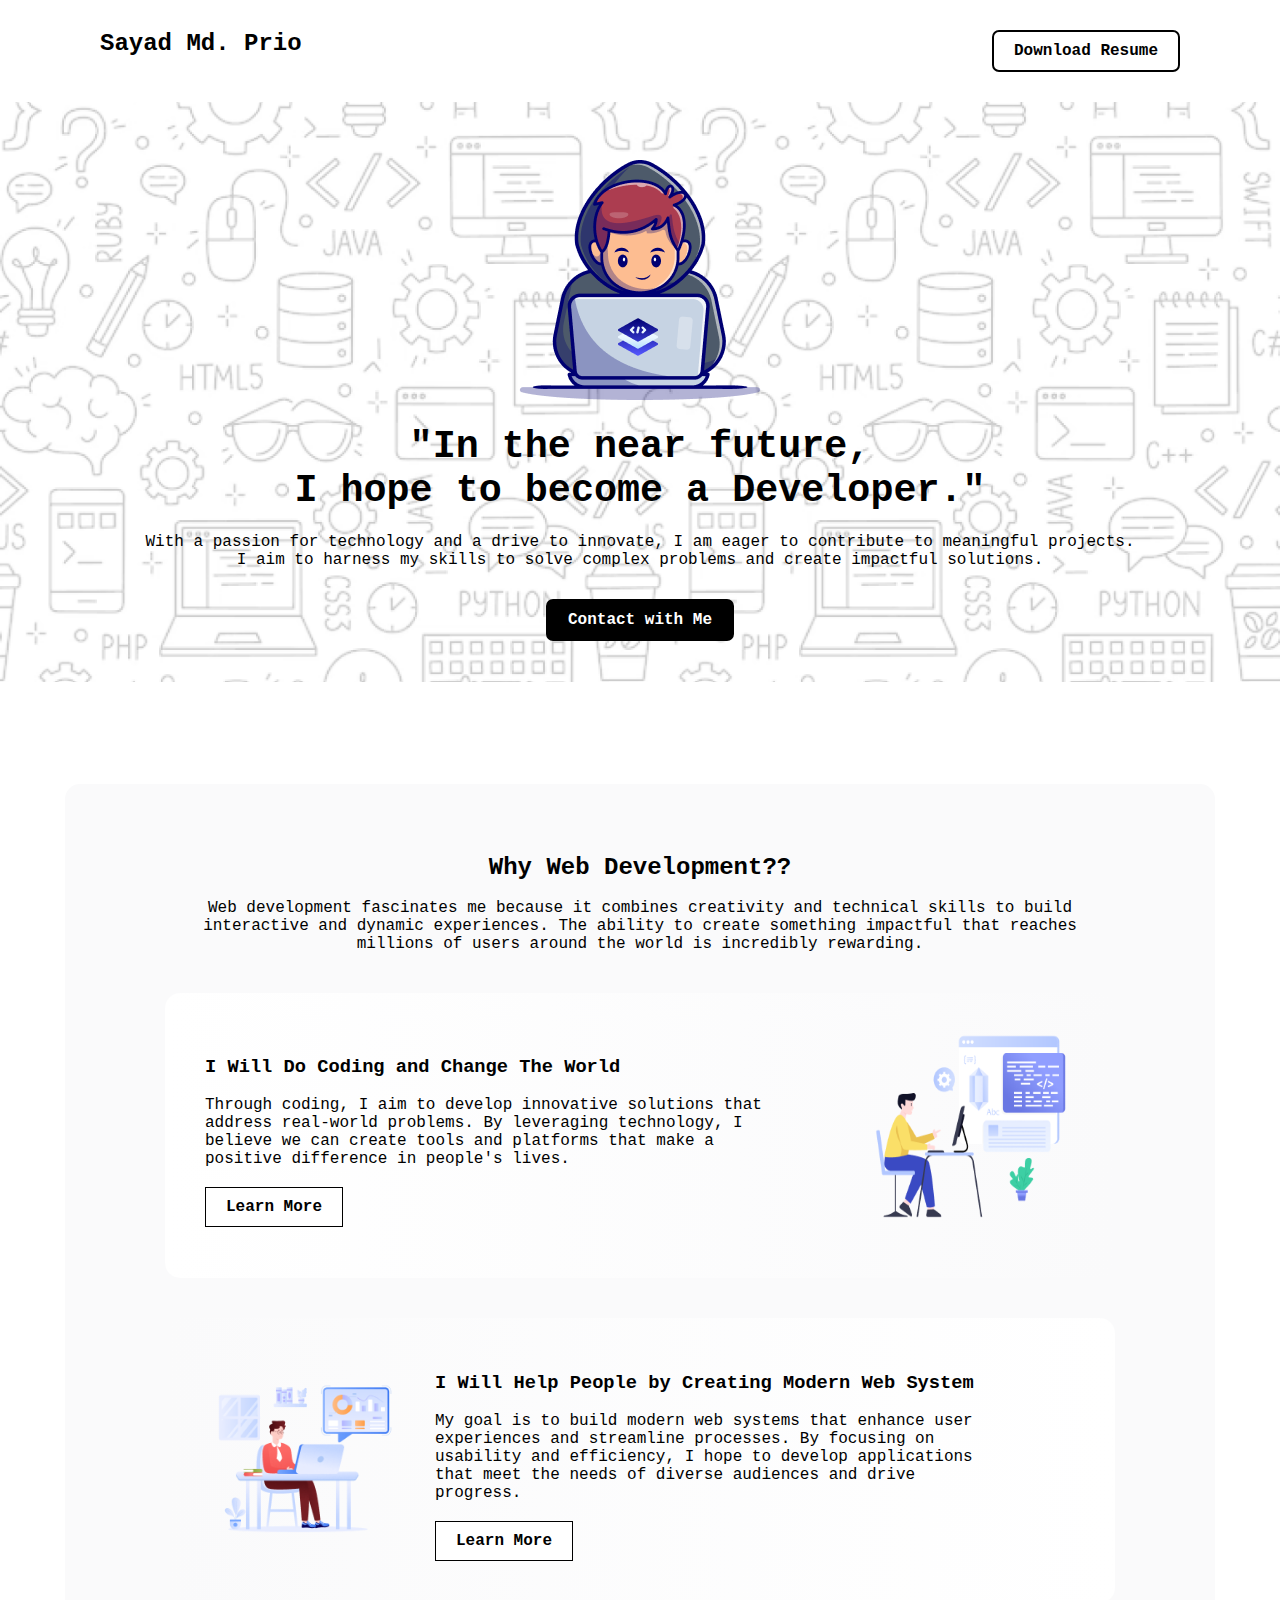
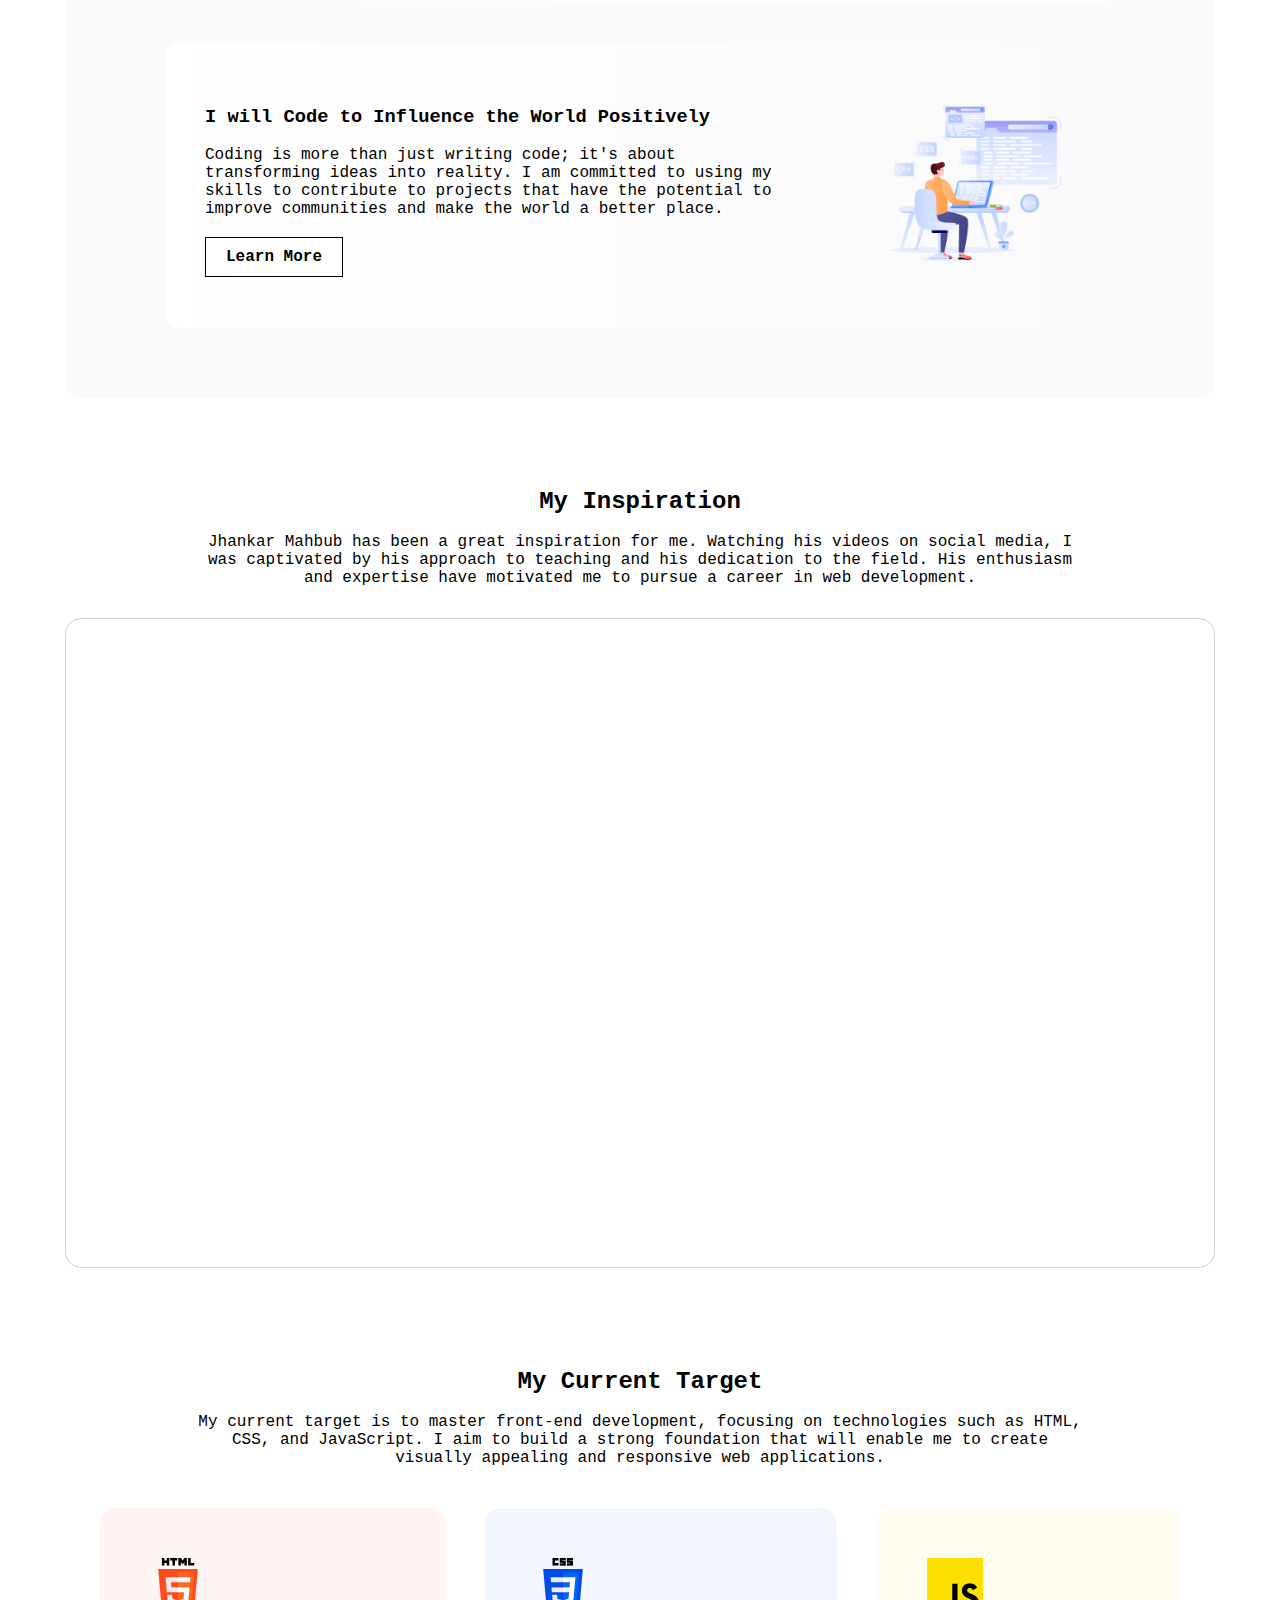
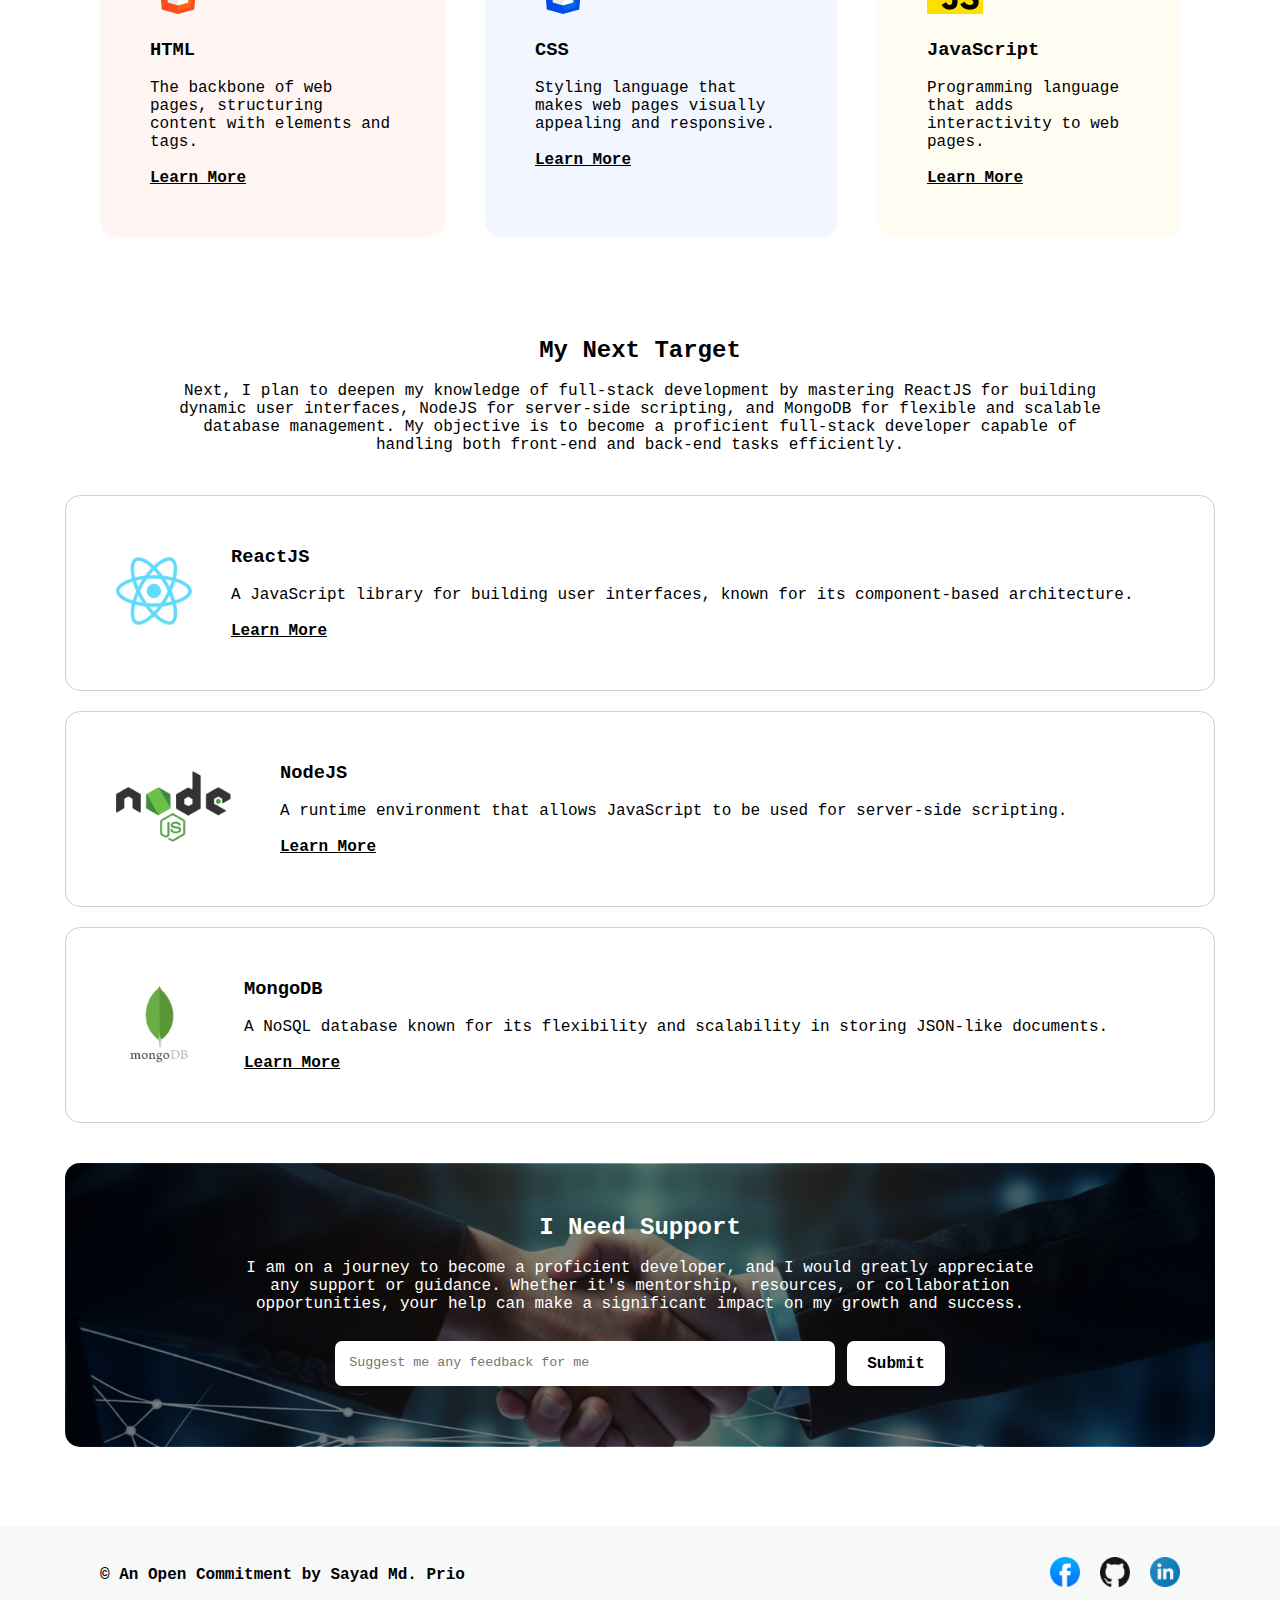
<file: index.html>
<!DOCTYPE html>
<html lang="en">
<head>
    <meta charset="UTF-8">
    <meta name="viewport" content="width=device-width, initial-scale=1.0">
    <title>Portfolio</title>
    <link rel="stylesheet" href="style/style.css">
    <link rel="preconnect" href="https://fonts.googleapis.com">
    <link rel="preconnect" href="https://fonts.gstatic.com" crossorigin>
    <link href="https://fonts.googleapis.com/css2?family=Azeret+Mono:ital,wght@0,100..900;1,100..900&display=swap" rel="stylesheet">
    <link rel="shortcut icon" href="assets/Group.png" type="image/x-icon">
</head>

<body>
    <nav class="navbar">
        <h2>Sayad Md. Prio</h2>
        <div class="download">
            <a href="assets/Prio_Resume N.pdf" download="Sayad Md. Prio_Resume.pdf">
        <button class="download-button"><b>Download Resume</b></button>
        </div>
        </a>
    </nav>

    <header>
        <div class="banner-container">
            <div class="banner-items">
                <div class="banner-logo">
                    <img src="assets/Group.png" alt="">
                </div>

                <div class="banner-text-container">
                    <h1><div class="banner-header">"In the near future,<br> I hope to become a Developer."</div></h1>
                    <p>With a passion for technology and a drive to innovate, I am eager to contribute to meaningful projects. I aim to harness my skills to solve complex problems and create impactful solutions.</p>
                    <div class="contact-space">
                        <button class="contact-button"><a href="#contact">Contact with Me</a></button>
                    </div>
                </div>
            </div>
        </div>
    </header>

    <main>
        <div class="webdev">
            <div class="webdev-header">
                <h2><strong>Why Web Development??</strong></h2>
                    <br>
                <div class="webdev-text">
                    <p>Web development fascinates me because it combines creativity and technical skills to build interactive and dynamic experiences. The ability to create something impactful that reaches millions of users around the world is incredibly rewarding.</p>
                </div>
            </div>
            <div class="webdev-box">
                <div class="coding" id="webdev-box">
                    <div>
                        <div id="webdev-text-align">
                            <h3>I Will Do Coding and Change The World</h2>
                                <br>
                            <p>Through coding, I aim to develop innovative solutions that address real-world problems. By leveraging technology, I believe we can create tools and platforms that make a positive difference in people's lives.</p>
                        </div>
                                <br>
                        <div id="webdev-learn-space">
                            <a id="webdev-learn-button" href="https://medium.com/@coderacademy/how-to-change-the-world-by-learning-to-code-e92c356cc692" target="_blank">Learn More</a>
                        </div>
                    </div>
                    <div>
                        <img src="assets/Layer_1.png" alt="" id="webdev-img">
                    </div>
                </div>

                <div class="help" id="webdev-box">
                    <div>
                        <img src="assets/Group 3.png" alt="" id="webdev-img">
                    </div>
                    <div>
                        <div class="help-text" id="webdev-text-align">
                            <h3>I Will Help People by Creating Modern Web System</h2>
                                <br>
                            <p>My goal is to build modern web systems that enhance user experiences and streamline processes. By focusing on usability and efficiency, I hope to develop applications that meet the needs of diverse audiences and drive progress.</p>
                        </div>
                                <br>
                        <div class="help-learn" id="webdev-learn-space">
                            <a id="webdev-learn-button" href="https://www.zend.com/blog/modern-web-application" target="_blank">Learn More</a>
                        </div>
                    </div>
                </div>
            
                <div class="change" id="webdev-box">
                    <div>
                        <div id="webdev-text-align">
                            <h3>I will Code to Influence the World Positively</h2>
                                <br>
                            <p>Coding is more than just writing code; it's about transforming ideas into reality. I am committed to using my skills to contribute to projects that have the potential to improve communities and make the world a better place.</p>
                        </div>
                                <br>
                        <div id="webdev-learn-space">
                            <a id="webdev-learn-button" href="https://www.idtech.com/blog/how-coding-can-change-the-world" target="_blank">Learn More</a>
                        </div>
                    </div>
                    <div>
                        <img src="assets/Group 4.png" alt="" id="webdev-img">
                    </div>
                </div>
            </div>
        </div>

        <div>
            <div class="inspiration">
                <h2>My Inspiration</h2>
                    <br>
                <div class="inspiration-text">
                    <p>Jhankar Mahbub has been a great inspiration for me. Watching his videos on social media, I was captivated by his approach to teaching and his dedication to the field. His enthusiasm and expertise have motivated me to pursue a career in web development.</p>
                </div>
            </div>

            <div class="youtube-body">
                <iframe class="youtube" width="560" height="315" src="https://www.youtube.com/embed/DGHn2uOAVCE?si=ipIRRbGmcZHC3twI" title="YouTube video player" frameborder="0" allow="accelerometer; autoplay; clipboard-write; encrypted-media; gyroscope; picture-in-picture; web-share" referrerpolicy="strict-origin-when-cross-origin" allowfullscreen></iframe>
            </div>
            
        </div>

        <div>
            <div class="current-main">
                <h2>My Current Target</h2>
                    <br>
                <div class="current-text">
                    <p>My current target is to master front-end development, focusing on technologies such as HTML, CSS, and JavaScript. I aim to build a strong foundation that will enable me to create visually appealing and responsive web applications.</p>
                </div>
            </div>
            <div class="current-box">
                <div class="html">
                    <div id="current-img-gap">
                        <img src="assets/html.png" alt="">
                    </div>
                    <div>
                        <h3>HTML</h3>
                            <br>
                        <p>The backbone of web pages, structuring content with elements and tags.</p>
                            <br>
                        <a id="learn-more" href="https://www.w3schools.com/html/html_intro.asp" target="_blank">Learn More</a>
                    </div>
                </div>
        
                <div class="css">
                    <div id="current-img-gap">
                        <img src="assets/css.png" alt="">
                    </div>
                    <div>
                        <h3>CSS</h3>
                            <br>
                        <p>Styling language that makes web pages visually appealing and responsive.</p>
                            <br>
                        <a id="learn-more" href="https://www.w3schools.com/css/css_intro.asp" target="_blank">Learn More</a>
                    </div>
                </div>
            
                <div class="js">
                    <div id="current-img-gap">
                        <img src="assets/js.png" alt="">
                    </div>
                    <div>
                        <h3>JavaScript</h3>
                            <br>
                        <p>Programming language that adds interactivity to web pages.</p>
                            <br>
                        <a id="learn-more" href="https://www.w3schools.com/js/" target="_blank">Learn More</a>
                    </div>
                    
                </div>
            </div>
        </div>

        <div>
            <div class="next-main">
                <h2>My Next Target</h2>
                    <br>
                <div class="next-text">
                    <p>Next, I plan to deepen my knowledge of full-stack development by mastering ReactJS for building dynamic user interfaces, NodeJS for server-side scripting, and MongoDB for flexible and scalable database management. My objective is to become a proficient full-stack developer capable of handling both front-end and back-end tasks efficiently.</p>
                </div>
            </div>
            <div class="next-box">
                <div class="react" id="next-to-learn">
                    <div id="next-img-gap">
                        <img src="assets/react.png" alt="" id="next-img">
                    </div>
                    <div>
                        <h3>ReactJS</h3>
                        <br>
                        <p>A JavaScript library for building user interfaces, known for its component-based architecture.</p>
                        <br>
                        <a id="learn-more" href="https://www.w3schools.com/whatis/whatis_react.asp" target="_blank">Learn More</a>
                    </div>
                </div>
        
                <div class="node" id="next-to-learn">
                    <div id="next-img-gap">
                        <img src="assets/nodejs.png" alt="" id="next-img">
                    </div>
                    <div>
                        <h3>NodeJS</h3>
                        <br>
                        <p>A runtime environment that allows JavaScript to be used for server-side scripting.</p>
                        <br>
                        <a id="learn-more" href="https://www.w3schools.com/nodejs/nodejs_intro.asp" target="_blank">Learn More</a>
                    </div>                  
                </div>
            
                <div class="mongo" id="next-to-learn">
                    <div id="next-img-gap">
                        <img src="assets/mongodb.png" alt="" id="next-img">
                    </div>
                    <div>
                        <h3>MongoDB</h3>
                        <br>
                        <p>A NoSQL database known for its flexibility and scalability in storing JSON-like documents.</p>
                        <br>
                        <a id="learn-more" href="https://www.w3schools.com/mongodb/#:~:text=MongoDB%20is%20a%20document%20database,the%20structure%20of%20JSON%20objects." target="_blank">Learn More</a>
                    </div>
                    
                </div>
            </div>
            
        </div>

        <div class="support-banner">
            <div class="support-text">
                <h2>I Need Support</h2>
                    <br>
                <p>I am on a journey to become a proficient developer, and I would greatly appreciate any support or guidance. Whether it's mentorship, resources, or collaboration opportunities, your help can make a significant impact on my growth and success.</p>
                    <br>
            </div>
            
            <div class="submit-form">
                <textarea class="submit-box" id="" cols="30" rows="3" placeholder="Suggest me any feedback for me"></textarea>
                <input class="submit-button" type="button" value="Submit">
            </div>
        </div>

    </main>

    <footer class="footer">
        <div class="footer-container">
            <p><b>&copy; An Open Commitment by Sayad Md. Prio</b></p>
        </div>
    
        <div class="social-icons" id="contact">
            <a href="https://www.facebook.com/profile.php?id=100010628972193" class="social-link" target="_blank">
                <img src="assets/facebook.png" alt="Facebook" class="social-icon">
            </a>

            <a href="https://github.com/SayadMuhammad" class="social-link" target="_blank">
                <img src="assets/github.png" alt="GitHub" class="social-icon">
            </a>

            <a href="https://www.linkedin.com/in/sayad-muhammad-75b2b31b0/" class="social-link" target="_blank">
                <img src="assets/linkedin-icon 1.png" alt="LinkedIn" class="social-icon">
            </a>
        </div>
    </footer>
    
</body>
</html>
</file>
<file: style/style.css>
/* -------------------universal------------------- */
*{
    margin: 0;
    padding: 0;
    /* box-sizing: border-box; */
    font-family: "Azeret Mono ", monospace;
}

/* -------------------navigation bar------------------- */
.navbar{
    display: flex;
    padding: 30px 100px;
}

.download{
    margin-left: auto;
}

.download-button{
    padding: 10px 20px;
    background-color: #ffffff;
    color: rgb(0, 0, 0);
    border: 2px solid #000000;
    cursor: pointer;
    font-size: 16px;
    text-align: center;
    border-radius: 7px;
}

.download-button a{
    color: white;
    display: inline-block;
    padding: 0;
}

.download-button:hover{
    background-color: #555;
    color: white;
}

/* -------------------banner section------------------- */
.banner-container{
    max-width: 1440px;
    height: 652px;
    background-color: white;
    background-image: url(../assets/Hero-bg.png);
    display: flex;
    flex-direction: column;
    align-items: center;
    justify-content: center;
    text-align: center;
    background-size: contain;
    background-repeat: no-repeat;
}

.banner-items{
    align-items: center;
    justify-content: center;
    margin-bottom: 150px;
}

.banner-logo{
    padding-top: 15px;
}

.banner-text-container{
    position: static;
    width: 998px;
    height: 136px;
    text-align: center;
    padding-top: 20px;
}

.banner-header{
    font-size: larger;
    text-align: center;
    margin-bottom: 20px;
}

.contact-space{
    margin-top: 10px;
}

.contact-button{
    padding: 10px 20px;
    background-color: #000000;
    color: white;
    border: 2px solid black;
    cursor: pointer;
    font-size: 16px;
    font-weight: bold;
    text-align: center;
    border-radius: 7px;
    margin-top: 20px;
}

.contact-button a{
    color: white;
    text-decoration: none;
    display: inline-block;
    padding: 0;
}

.contact-button:hover{
    background-color: #555;
    color: white;
}

/* -------------------webdev section------------------- */
.webdev{
    display: flex;
    flex-direction: column;
    background-color: #FAFAFB;
    width: 1150px;
    height: auto;
    margin: 0 auto;
    margin-top: 30px;
    padding-bottom: 70px;
    border-radius: 15px;
}

.webdev-header{
    text-align: center;
    padding: 70px;
    padding-bottom: 0px;
    display: flex;
    flex-direction: column;
}

.webdev-text{
    padding: 0px 50px;
}

#webdev-text-align{
    padding-right: 100px;
}

#webdev-box{
    background-color: #ffffff;
    padding: 40px;
    margin: 40px 100px 0px 100px;
    border-radius: 15px;
    display: flex;
    align-items: center;
}

#webdev-img{
    width: 200px;
    height: 200px;
}

.coding{
    background: linear-gradient(to right, white, #FAFAFB);
}

.help{
    background: linear-gradient(to left, white, #FAFAFB);
}

.help-text{
    margin-left: 30px;
}

.help-learn{
    margin-left: 30px;
}

.change{
    background: linear-gradient(to right, white, #FAFAFB);
}

#webdev-learn-button{
    padding: 10px 20px;
    background-color: #ffffff;
    color: rgb(0, 0, 0);
    border: 1px solid #000000;
    cursor: pointer;
    font-size: 16px;
    text-align: center;
    text-decoration: none;
}

#webdev-learn-button a{
    color: white;
    display: inline-block;
    padding: 0;
}

#webdev-learn-button:hover{
    background-color: #555;
    color: white;
}

#webdev-learn-space{
    padding-top: 12px;
    font-weight: bold;
}

#learn-more{
    color: #000000;
    font-weight: bold;
}

#learn-more:hover{
    color: #747474;
}

/* -------------------inspiration section------------------- */
.inspiration{
    margin: 20px 100px;
    padding-top: 70px;
    padding-bottom: 1px;
    text-align: center;
}

.inspiration-text{
    padding: 0px 90px;
}

.youtube-body{
    display: flex;
    justify-content: center;
    align-items: center;

}

.youtube{
    position: static;
    width: 1150px;
    height: 650px;
    flex: none;
    order: 0;
    align-self: stretch;
    flex-grow: 0;
    margin: 10px 0px;
    display: flex;
    flex-direction: column;
    padding: 32px;
    box-sizing: border-box;
    border: 1px solid rgba(13, 19, 33, 0.2);
    border-radius: 16px;

}

/* -------------------current target section------------------- */
.current-main{
    margin: 20px 100px;
    padding-top: 70px;
    padding-bottom: 1px;
    text-align: center;
}

.current-text{
    padding: 0px 90px;
}

.current-box{
    display: flex;
    flex-direction: row;
    margin: 80px;
    margin-top: 0px;
}

#current-img-gap{
    padding-bottom: 20px;
}

.html{
    background-color: #fff6f4;
    padding: 50px;
    margin: 20px;
    border-radius: 15px;
}

.css{
    background-color: #f2f6fe;
    padding: 50px;
    margin: 20px;
    border-radius: 15px;
}

.js{
    background-color: #fffdf2;
    padding: 50px;
    margin: 20px;
    border-radius: 15px;
}

/* -------------------next target section------------------- */
.next-main{
    margin: 20px 100px;
    padding-bottom: 1px;
    text-align: center;
}

.next-text{
    padding: 0px 60px;
}

.next-box{
    display: flex;
    flex-direction: column;
}

#next-to-learn{
    box-sizing: border-box;
    border: 1px solid rgba(13, 19, 33, 0.2);
    padding: 50px;
    width: 1150px;
    margin: 0 auto;
    border-radius: 15px;
    display: flex;
    margin-top: 20px;
    align-items: center;
}

#next-img{
    width: 80%;
    height: 80%;
}

#next-img-gap{
    padding-right: 20px;
}

/* -------------------support section------------------- */
.support-banner{
    box-sizing: border-box;
    border: 1px solid rgba(13, 19, 33, 0.2);
    border-radius: 16px;
    width: 1150px;
    padding: 30px;
    margin: 0 auto;
    margin-top: 40px;
    margin-bottom: 80px;
    border-radius: 15px;
    background-image: url(../assets/handshake.jpg);
    background-size: cover;
    background-position: center;
    position: relative;
    overflow: hidden;
}

.support-banner::before{
    content: '';
    position: absolute;
    top: 0;
    left: 0;
    right: 0;
    bottom: 0;
    background-color: rgba(0, 0, 0, 0.5);
    z-index: 1;
}

.support-text, .submit-form{
    position: relative;
    z-index: 2;
}

.support-text{
    color: white;
    text-align: center;
    padding: 20px 150px 10px 150px;
}

.submit-form{
    text-align: center;
    display: flex;
    justify-content: center;
    padding-bottom: 30px;
}

.submit-box{
    border-radius: 7px;
    text-align: justify;
    width: 500px;
    border: none;
    resize: none;
}

textarea::placeholder{
    padding: 14px;
    box-sizing: border-box;
}

.submit-button{
    padding: 10px 20px;
    background-color: #ffffff;
    font-size: 16px;
    font-weight: bold;
    text-align: center;
    border-radius: 7px;
    border: none;
    margin-left: 12px;
}

.submit-button a{
    color: white;
    display: inline-block;
    padding: 0;
}

.submit-button:hover{
    background-color: #555;
    color: white;
}

/* -------------------footer section------------------- */
.footer{
    background-color: #f7f8f8;
    padding: 30px 100px;
    display: flex;
    justify-content: space-between;
    align-items: center;
    width: 100%;
    box-sizing: border-box;
}

.footer-container{
    display: flex;
    justify-content: space-between;
    align-items: center;
    width: 100%;
}

.social-icons{
    display: flex;
    gap: 20px;
}

.social-link img{
    width: 30px;
    height: 30px;
}
</file>
